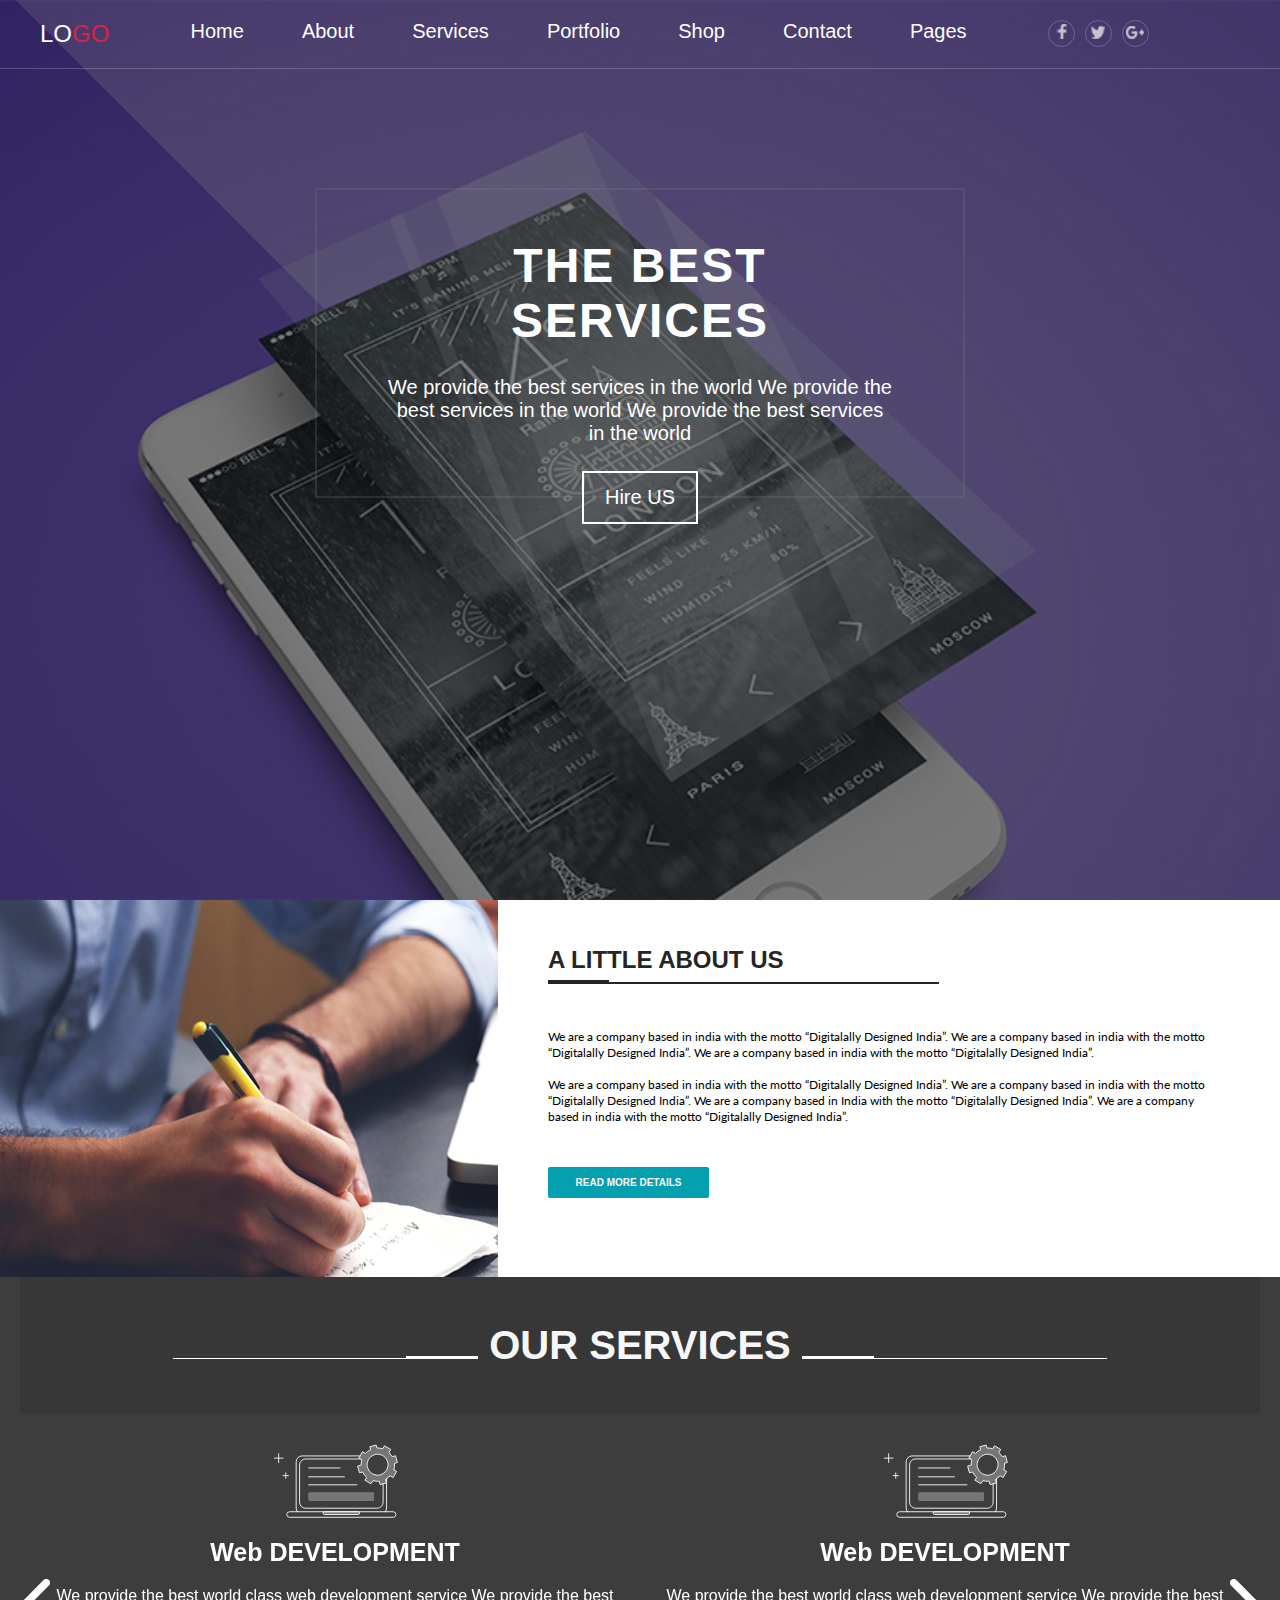
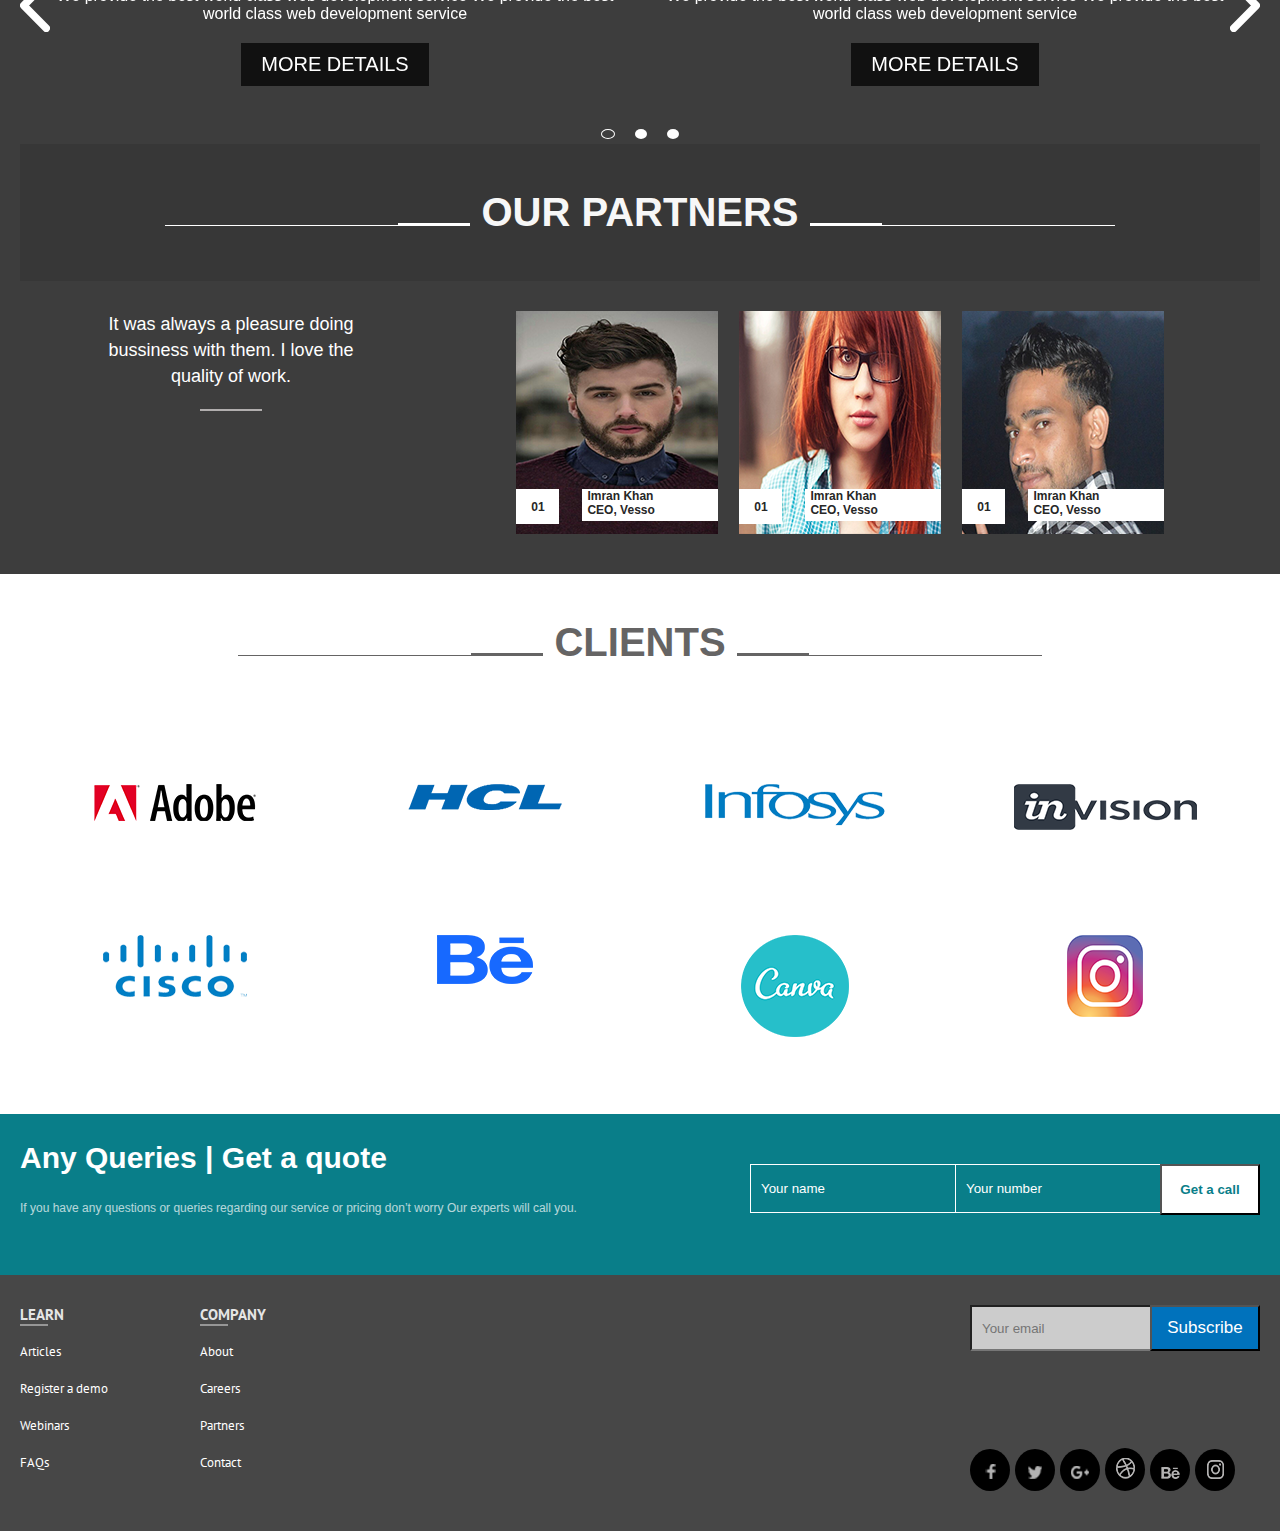
<file: service page/index.html>
<!DOCTYPE html>
<html lang="en">
<head>
	<meta charset="UTF-8">
	<meta name='viewport' content='width=device-width, initial-scale=1, maximum-scale=1, minimal-ui'>
	<title>Service page</title>
	<link rel="stylesheet" href="css/normalize.css">
	<link rel="stylesheet" href="css/main.css">
	<link href="https://fonts.googleapis.com/css2?family=Lato:wght@300;400&family=PT+Sans:ital,wght@0,400;0,700;1,400;1,700&display=swap" rel="stylesheet">
	<link href="http://allfont.ru/allfont.css?fonts=sansation-regular" rel="stylesheet" type="text/css">
</head>
<body>
	<div class="wrapper">
		<header class="header">
			<div class="container">
				<div class="header__nav">
					<div class="header__logo">lo<span>go</span></div>
					<ul class="header__list">
						<li><a href="#">Home</a></li>
						<li><a href="#">About</a></li>
						<li><a href="#">Services</a></li>
						<li><a href="#">Portfolio</a></li>
						<li><a href="#">Shop</a></li>
						<li><a href="#">Contact</a></li>
						<li><a href="#">Pages</a></li>
					</ul>
					<div class="header__icons">
						<a href=""><img src="image/icon-1.png" alt=""></a>
						<a href=""><img src="image/icon-2.png" alt=""></a>
						<a href=""><img src="image/icon-3.png" alt=""></a>
					</div>
					<div class="header__burger">
						<span></span>
					</div>
				</div>
			</div>
		</header>

		<main>
			<section class="main-section">
				<div class="main-section__content">		
					<h1>The Best Services</h1>
					<p>We provide the best services in the world We provide the best services in the world We provide the best services in the world</p>
				</div>
				<a class="main-btn" href="">Hire US</a>
			</section>

			<section class=about-us-section>
					<div class="about-us">
						<div class="about-us__img">
							<img src="image/hand.png" alt="">
						</div>
						<div class="about-us__info">
							<h2 class="about-us__title">
								A little about us
							</h2>
							<p class="about-us__text">
								We are  a company based in india with the motto “Digitalally 
								Designed India”. We are  a company based in india with the motto
								“Digitalally  Designed India”. We are  a company based in india
								with the motto “Digitalally  Designed India”.<br><br>
								<span class="second-p">We are  a company based in india with the motto “Digitalally
								Designed India”. We are  a company based in india with the 
								motto “Digitalally Designed India”.  We are  a company based in
								India with the motto “Digitalally Designed India”.  We are  a 
							company based in india with the motto “Digitalally Designed India”.</span>
						</p>
						<a class="about-us__btn" href="#">READ MORE DETAILS</a>
						</div>
					</div>
			</section>

			<section class="service-section">
				<div class="container">
					
					<h3 class="section-title">
						<div class="before-line"></div>
						OUR SERVICES
						<div class="after-line"></div>
					</h3>
					<div class="service-wrap">

						<div class="service">
							<div class="service__wrap">
								<div class="service__img">
									<img src="image/computer.png" alt="">
								</div>
								<h4 class="service__title">Web DEVELOPMENT</h4>
								<p class="service__text">We provide the best world class web development service We provide the best world class web development service</p>
								<a href="#" class="service__link">MORE DETAILS</a>
							</div>
						</div>

						<div class="service">
							<div class="service__wrap">
								<div class="service__img">
									<img src="image/computer.png" alt="">
								</div>
								<h4 class="service__title">Web DEVELOPMENT</h4>
								<p class="service__text">We provide the best world class web development service We provide the best world class web development service</p>
								<a href="#" class="service__link">MORE DETAILS</a>
							</div>
						</div>

						<div class="service">
							<div class="service__wrap">
								<div class="service__img">
									<img src="image/computer.png" alt="">
								</div>
								<h4 class="service__title">Web DEVELOPMENT</h4>
								<p class="service__text">We provide the best world class web development service We provide the best world class web development service</p>
								<a href="#" class="service__link">MORE DETAILS</a>
							</div>
						</div>
					</div>
				</div>
			</section>

			<section class="feedback-section">
				<div class="container">
					<h3 class="section-title">
						<div class="before-line"></div>
						OUR PARTNERS
						<div class="after-line"></div>
					</h3>
					<div class="feedback">
						<div class="feedback__text">
							<p>It was always a pleasure
								doing bussiness with them. 
							I love the quality of work.</p>
						</div>
						<div class="feedback__photo">
							<div class="photo">
								<img src="image/model-1.png" alt="">
								<div class="photo-info">
									<div class="number">01</div>
									<div class="name">Imran Khan<br> CEO, Vesso</div>
								</div>
							</div>
							<div class="photo">
								<img src="image/model-2.png" alt="">
								<div class="photo-info">
									<div class="number">01</div>
									<div class="name">Imran Khan<br> CEO, Vesso</div>
								</div>
							</div>
							<div class="photo">
								<img src="image/model-3.png" alt="">
								<div class="photo-info">
									<div class="number">01</div>
									<div class="name">Imran Khan<br> CEO, Vesso</div>
								</div>
							</div>
						</div>
					</div>
				</div>
			</section>
			<section class="clients-section">
				<div class="container">
					<h3 class="section-title">
						<div class="before-line"></div>
						CLIENTS
						<div class="after-line"></div>
					</h3>
					<div class="clients">
						<div class="logo"><a href="#"><img src="image/logo-1.png" alt=""></a></div>
						<div class="logo"><a href="#"><img src="image/logo-2.png" alt=""></a></div>
						<div class="logo"><a href="#"><img src="image/logo-3.png" alt=""></a></div>
						<div class="logo"><a href="#"><img src="image/logo-4.png" alt=""></a></div>
						<div class="logo"><a href="#"><img src="image/logo-5.png" alt=""></a></div>
						<div class="logo"><a href="#"><img src="image/logo-6.png" alt=""></a></div>
						<div class="logo"><a href="#"><img src="image/logo-7.png" alt=""></a></div>
						<div class="logo"><a href="#"><img src="image/logo-8.png" alt=""></a></div>
					</div>
				</div>
			</section>
			<section class="form-section">
				<div class="container">
					<div class="form-section__wrap">
						<div class="form-info">
							<h5 class="form-info__title">Any Queries | Get a quote</h5>
							<p class="form-info__text">If you have any questions or queries regarding our service or pricing don’t worry
							Our experts will call you.</p>
						</div>
						<div class="form">
							<form action="#" method="post">
								<div class="form-wrap">
									<div class="form__text"><input type="text" name="name" placeholder="Your name">
									</div>
									<div class="form__text">
										<input type="text" name="phone" placeholder="Your number">
									</div>
									<div class="form__submit">		<input type="submit" value="Get a call">
									</div>
								</div>
							</form>
						</div>
					</div>
				</div>
			</section>
		</main>

		<footer class="footer">
			<div class="container">
				<div class="footer__wrap">
					<div class="footer__nav-wrap">
						<div class="footer__nav">
							<h6 class="footer__caption">LEARN</h6>
							<ul class="footer__list">
								<li><a href="#">Articles</a></li>
								<li><a href="#">Register a demo</a></li>
								<li><a href="#">Webinars</a></li>
								<li><a href="#">FAQs</a></li>
							</ul>
						</div>
						<div class="footer__nav">
							<h6 class="footer__caption">COMPANY</h6>
							<ul class="footer__list">
								<li><a href="#">About</a></li>
								<li><a href="#">Careers</a></li>
								<li><a href="#">Partners</a></li>
								<li><a href="#">Contact</a></li>
							</ul>
						</div>
					</div>
					<div class="footer__form-wrap">
						<form action="">
						<div class="footer__form">
							<div class="email">
								<input type="email" name="email" placeholder="Your email">
							</div>
							<div class="sub">
								<input type="submit" value="Subscribe">
							</div>
						</div>
						</form>
						<div class="footer__icons">
							<a href=""><img src="image/icon-1.png" alt=""></a>
							<a href=""><img src="image/icon-2.png" alt=""></a>
							<a href=""><img src="image/icon-3.png" alt=""></a>
							<a href=""><img src="image/icon-4.png" alt=""></a>
							<a href=""><img src="image/icon-5.png" alt=""></a>
							<a href=""><img src="image/icon-6.png" alt=""></a>
							
						</div>
					</div>

				</div>
			</footer>
			<script src="https://ajax.googleapis.com/ajax/libs/jquery/2.2.0/jquery.min.js"></script>
			<script src ="js/slick.min.js"></script>
	</div>

	<script>jQuery(document).ready(function($){
		$('.header__burger').click(function(event) {
			$('.header__burger,.header__list').toggleClass('active');});
		}); </script>
		
	<script>jQuery(document).ready(function($){
		$('.service-wrap').slick({
			dots:true,
			slidesToShow:2,
			speed:500,
			autoplay:true,
			autoplaySpeed:2000,
			pauseOnHover:true,
			pauseOnFocus:true,
			pauseOnDotsHover:true,
		});
	});</script>
</body>
</html>
</file>
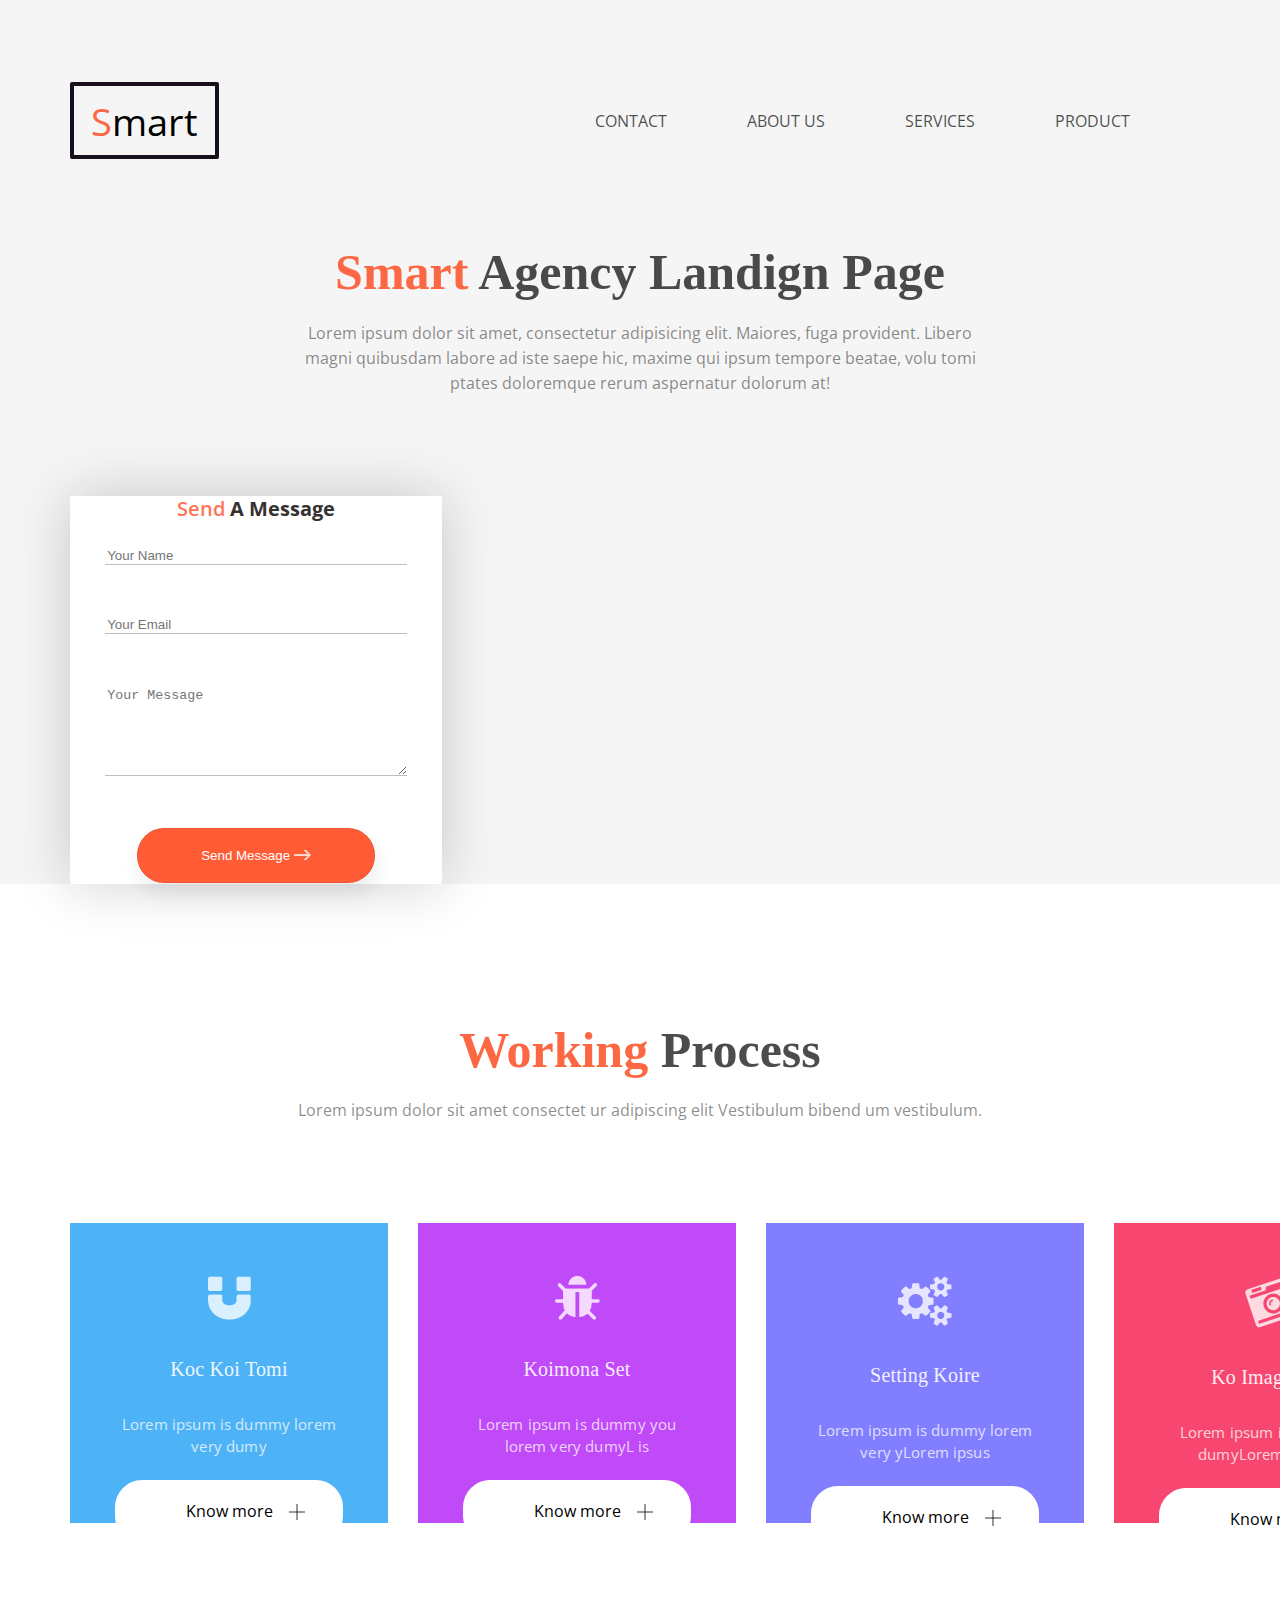
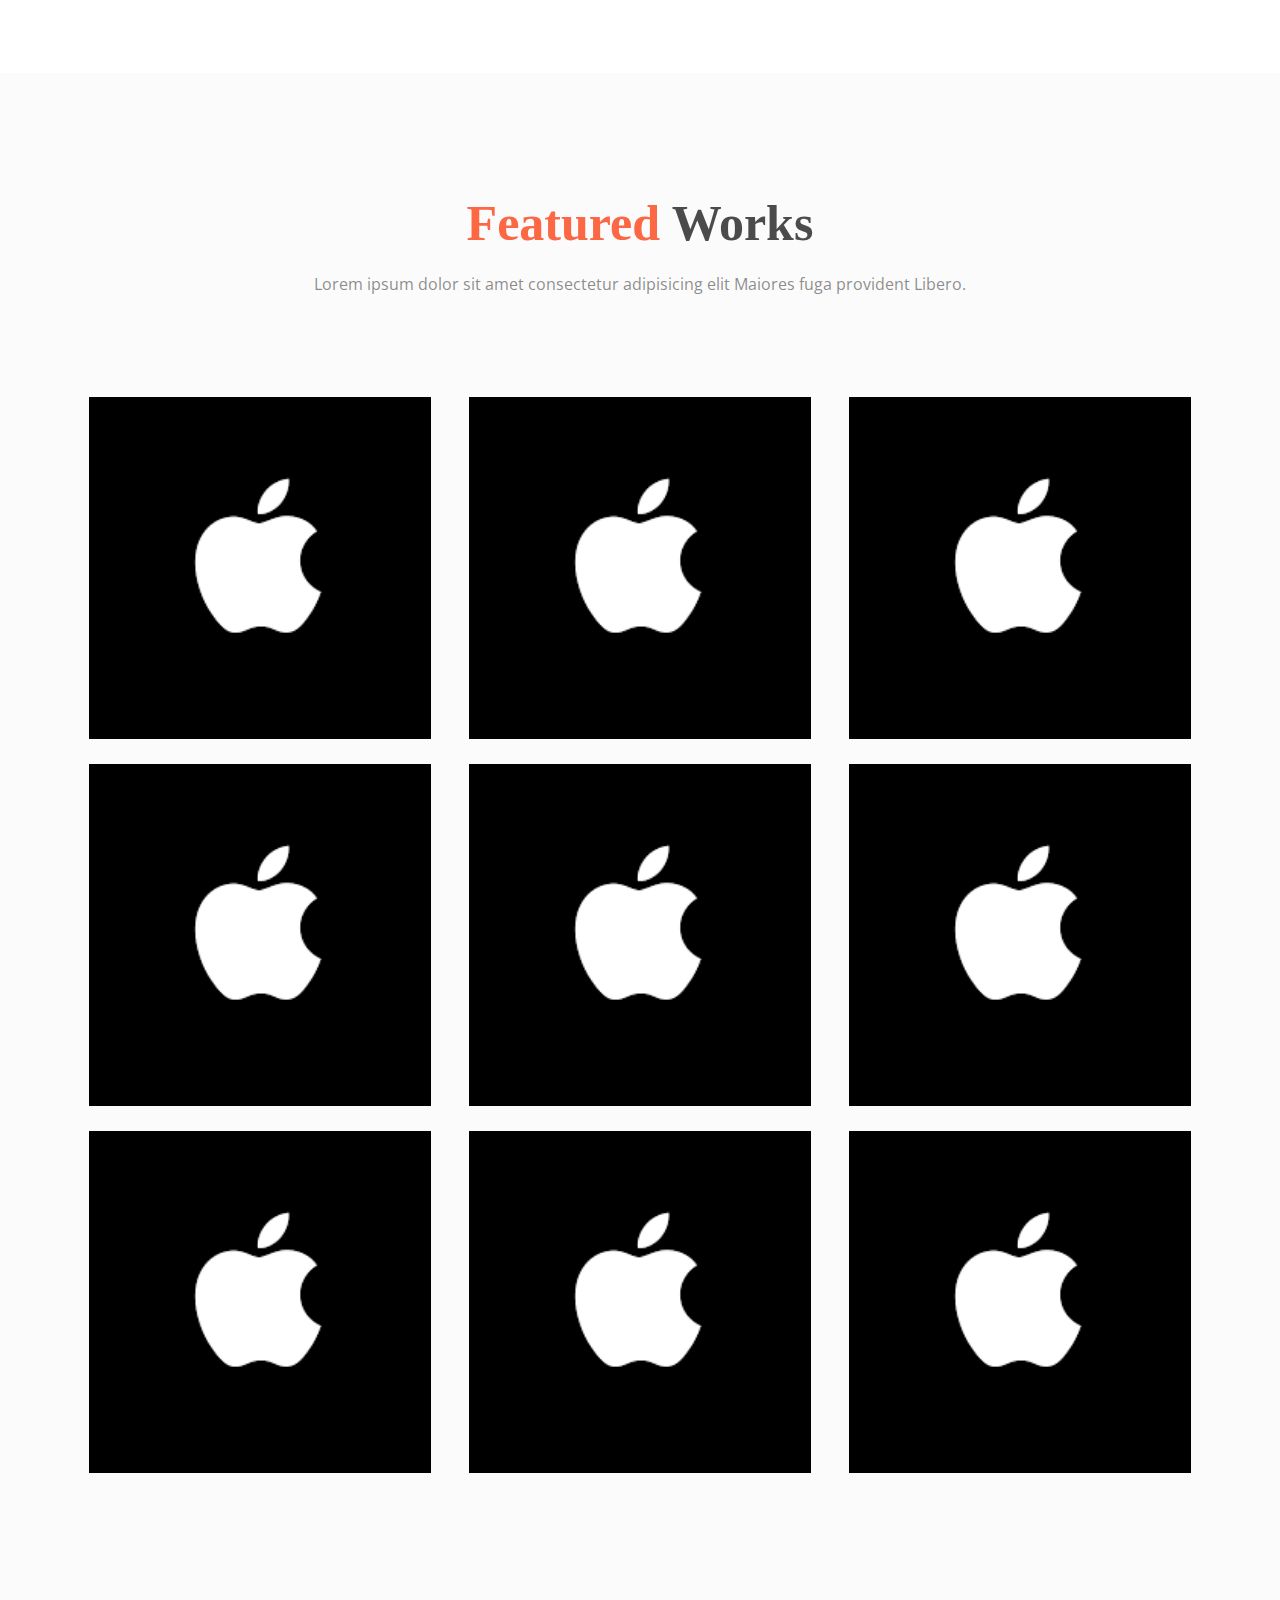
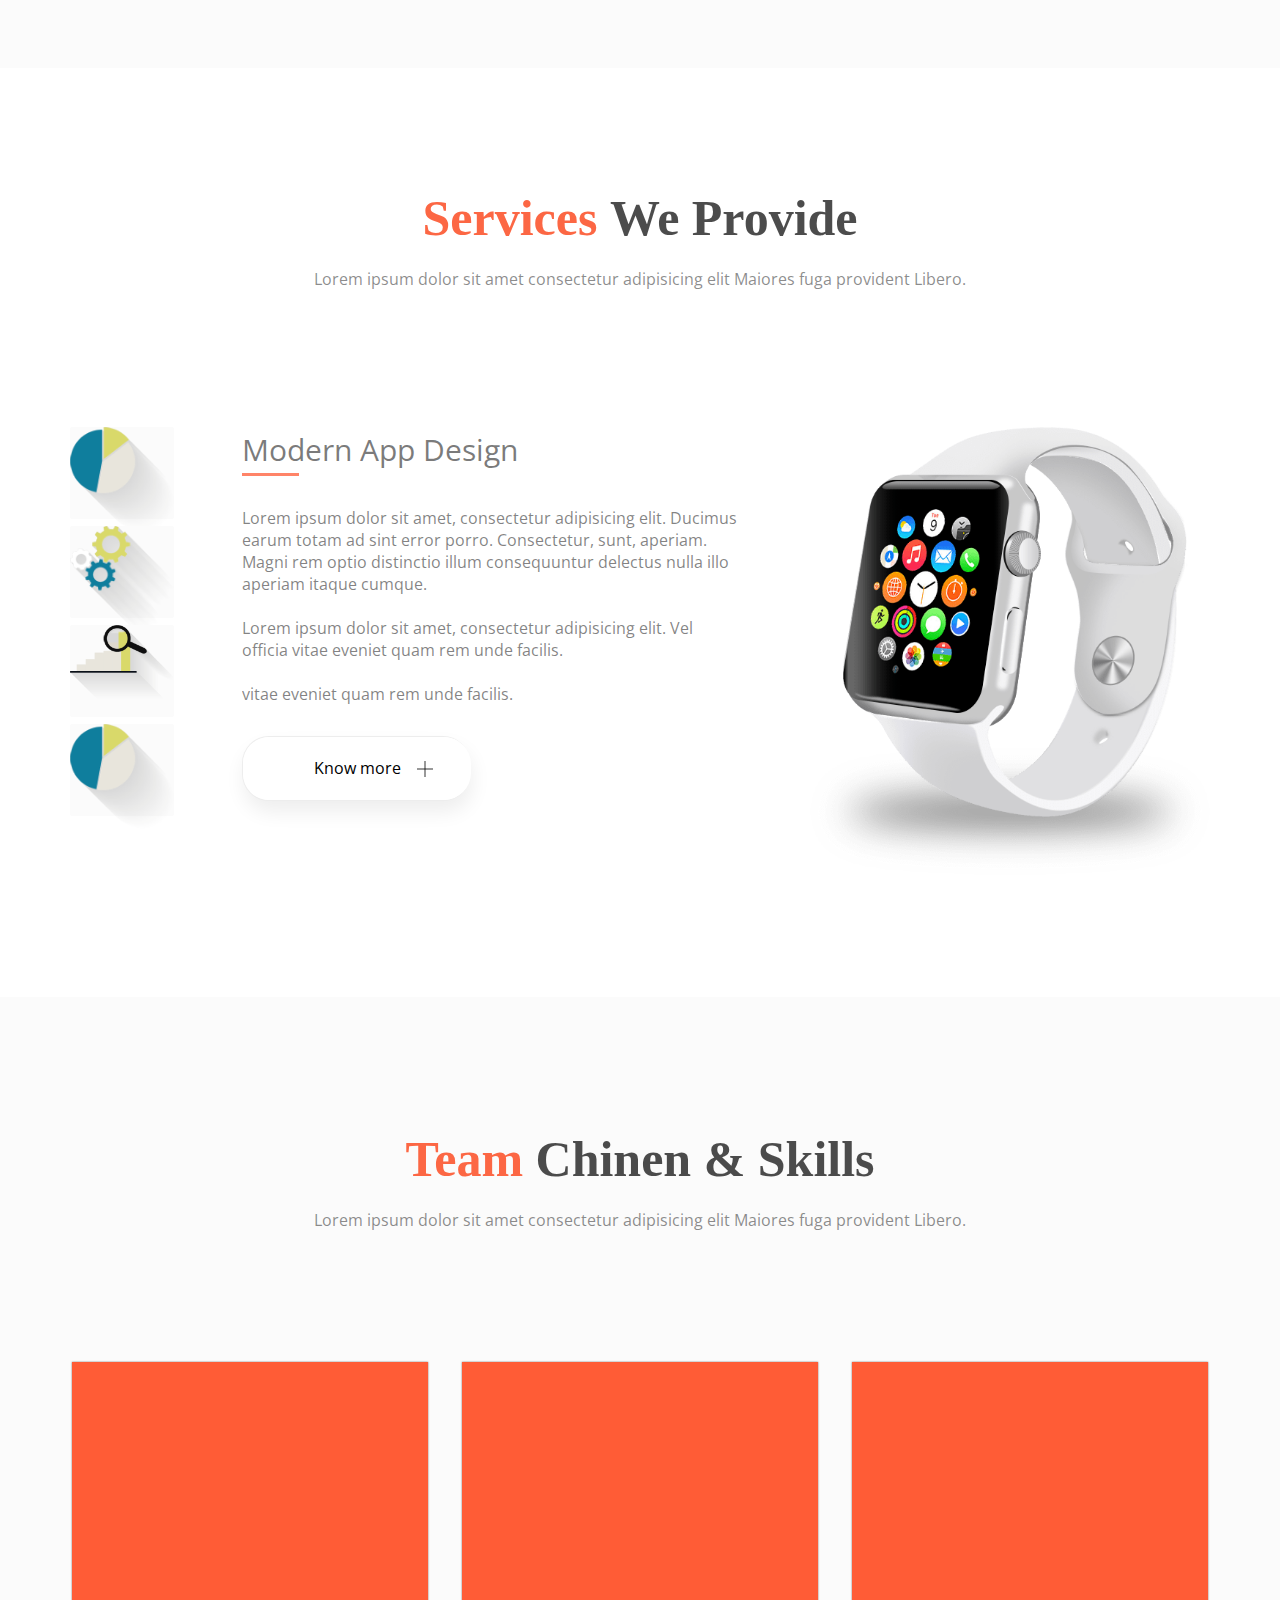
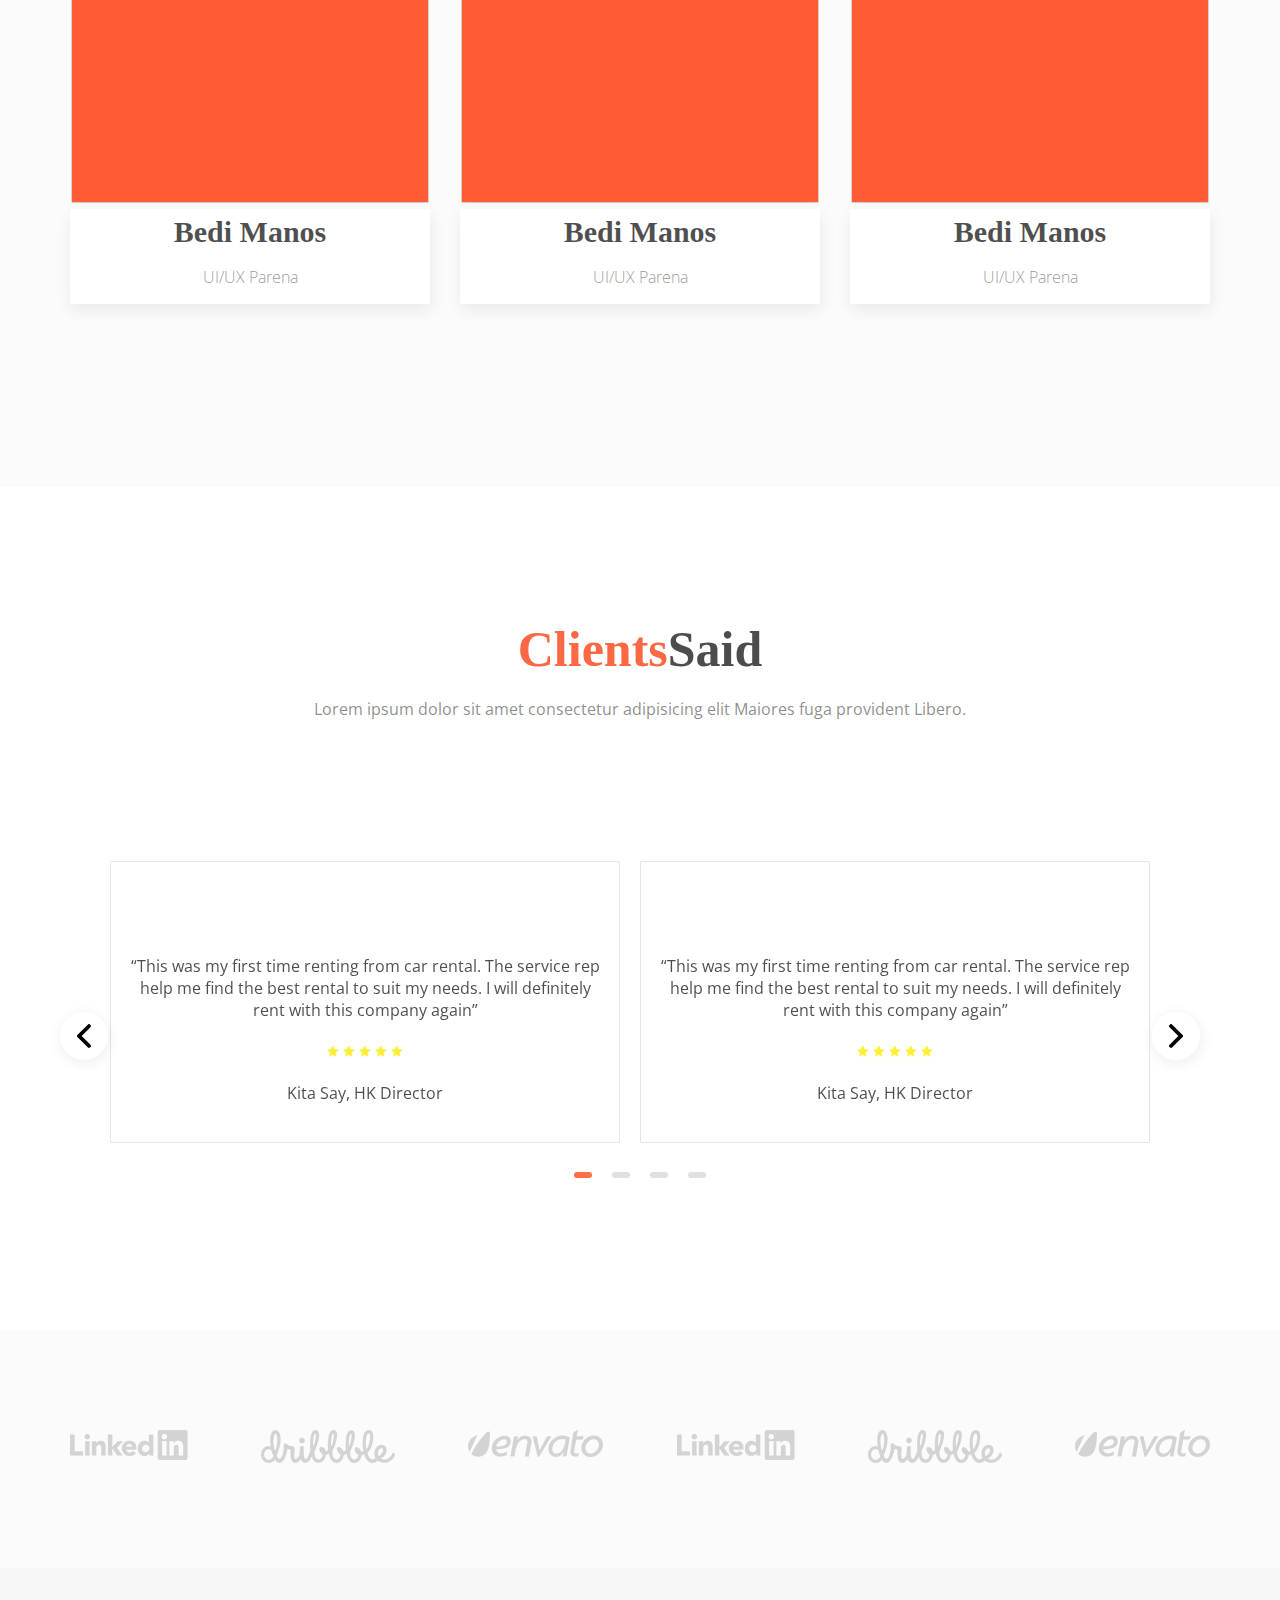
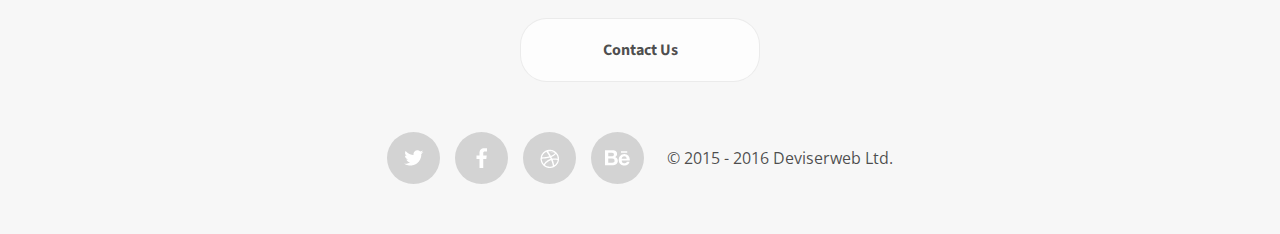
<file: mainpage/main page/index.html>
<!DOCTYPE html>
<html lang="en">
<head>
	<meta charset="UTF-8">
	<meta name='viewport' content='width=device-width, initial-scale=1, maximum-scale=1, minimal-ui'>
	<link rel="stylesheet" href="css/normalize.css">
	<link rel="stylesheet" href="css/main.css">
	<link href="https://fonts.googleapis.com/css2?family=Open+Sans:wght@300;400;600;700&display=swap" rel="stylesheet">
	<link href="https://fonts.googleapis.com/css2?family=Source+Sans+Pro:wght@400;600&display=swap" rel="stylesheet">
	<title>Main Page</title>
</head>
<body>
	<div class="wrapper">
		<header class="header">
			<div class="container">
				<div class="header__nav">
					<div class="header__logo">Smart</div>
					<div class="header__burger"><span></span></div>
					<ul class="header__list">
						<li><a href="#">Contact</a></li>
						<li><a href="#">About us</a></li>
						<li><a href="#">Services</a></li>
						<li><a href="#">Product</a></li>
					</ul>
				</div>	
			</div>
		</header>
		<main class="main">
			<section class="main-section">
				<div class="container">
					<div class="caption">
						<h1 class="caption__title"><span class="color-caption">Smart</span> Agency Landign Page</h1>
						<p class="caption__subtitle">Lorem ipsum dolor sit amet, consectetur adipisicing elit. Maiores, fuga provident. Libero magni quibusdam labore ad iste saepe hic, maxime qui ipsum tempore beatae, volu tomi ptates doloremque rerum aspernatur dolorum at!</p>
					</div>
	
					<div class="form">
						<h2 class="form__caption">
							<span class="color-caption">Send</span> A Message
						</h2>
						<form action="">
							<div class="form__inner">	
								<input type="text" name="text" placeholder="Your Name">
								<input type="email" name="email" placeholder="Your Email">
								<textarea placeholder="Your Message"></textarea>
								<button class="form__btn" type="submit" >Send Message <img src="img/line.png" alt=""></button>
							</div>
						</form>
					</div>
				</div>	
			</section>
			<section class="working-section">
				<div class="container">
					<div class="caption">
						<h1 class="caption__title"><span class="color-caption">Working</span> Process</h1>
						<p class="caption__subtitle">Lorem ipsum dolor sit amet consectet ur adipiscing elit  Vestibulum bibend um vestibulum.</p>
					</div>
					<div class="working-wrap">
						<div class="work work--color1">
							<div class="work__logo"><img src="img/pic1.png" alt=""></div>
							<div class="work__title">Koc Koi Tomi</div>
							<div class="work__text">Lorem ipsum is dummy lorem very dumy</div>
							<div class="spoiler">
								<div class="spoiler__title">Know more</div>
								<div class="spoiler__text">Lorem ipsum dolor sit amet, consectetur adipisicing elit. Nihil optio, quibusdam nemo distinctio pariatur debitis modi eos iure?</div>
							</div>  
						</div>
						<div class="work work--color2">
							<div class="work__logo"><img src="img/pic2.png" alt=""></div>
							<div class="work__title">Koimona Set</div>
							<div class="work__text">Lorem ipsum is dummy you   lorem very dumyL is </div>
							<div class="spoiler">
								<div class="spoiler__title">Know more</div>
								<div class="spoiler__text">Lorem ipsum dolor sit amet, consectetur adipisicing elit. Nihil optio, quibusdam nemo distinctio pariatur debitis modi eos iure?</div>
							</div>  
						</div>
						<div class="work work--color3">
							<div class="work__logo"><img src="img/pic3.png" alt=""></div>
							<div class="work__title">Setting Koire</div>
							<div class="work__text">Lorem ipsum is dummy lorem very yLorem ipsus </div>
							<div class="spoiler">
								<div class="spoiler__title">Know more</div>
								<div class="spoiler__text">Lorem ipsum dolor sit amet, consectetur adipisicing elit. Nihil optio, quibusdam nemo distinctio pariatur debitis modi eos iure?</div>
							</div> 
						</div>
						<div class="work work--color4">
							<div class="work__logo"><img src="img/pic4.png" alt=""></div>
							<div class="work__title">Ko Image Lara</div>
							<div class="work__text">Lorem ipsum is dummy ry dumyLorem ipsum is </div>
							<div class="spoiler">
								<div class="spoiler__title">Know more</div>
								<div class="spoiler__text">Lorem ipsum dolor sit amet, consectetur adipisicing elit. Nihil optio, quibusdam nemo distinctio pariatur debitis modi eos iure?</div>
							</div>  
						</div>
					</div>
				</div>
			</section>
			<section class="featured-section">
				<div class="container">
					<div class="caption">
						<h1 class="caption__title"><span class="color-caption">Featured</span> Works</h1>
						<p class="caption__subtitle">Lorem ipsum dolor sit amet consectetur adipisicing elit Maiores fuga provident Libero.</p>
					</div>
					<div class="galery">
						<div class="galery__pic">
							<img src="img/apple.png" alt="">
						</div>
						<div class="galery__pic">
							<img src="img/apple.png" alt="">
						</div>
						<div class="galery__pic">
							<img src="img/apple.png" alt="">
						</div>
						<div class="galery__pic">
							<img src="img/apple.png" alt="">
						</div>
						<div class="galery__pic">
							<img src="img/apple.png" alt="">
						</div>
						<div class="galery__pic">
							<img src="img/apple.png" alt="">
						</div>
						<div class="galery__pic">
							<img src="img/apple.png" alt="">
						</div>
						<div class="galery__pic">
							<img src="img/apple.png" alt="">
						</div>
						<div class="galery__pic">
							<img src="img/apple.png" alt="">
						</div>
					</div>
				</div>
			</section>
			<section class="services-section">
				<div class="container">
					<div class="caption">
						<h1 class="caption__title"><span class="color-caption"> Services </span>We Provide</h1>
						<p class="caption__subtitle">Lorem ipsum dolor sit amet consectetur adipisicing elit Maiores fuga provident Libero.</p>
					</div>
					<div class="services">
						<div class="services__icons">
							<div class="icon"><img src="img/icon1.png" alt=""></div>
							<div class="icon"><img src="img/icon2.png" alt=""></div>
							<div class="icon"><img src="img/icon3.png" alt=""></div>
							<div class="icon"><img src="img/icon1.png" alt=""></div>
						</div>
						<div class="services__text">
							<div class="services__title">Modern App Design</div>
							<div class="services__info">Lorem ipsum dolor sit amet, consectetur adipisicing elit. Ducimus earum totam ad sint error porro. Consectetur, sunt, aperiam. Magni rem optio distinctio illum consequuntur delectus nulla illo aperiam itaque cumque. <br><br>

							Lorem ipsum dolor sit amet, consectetur adipisicing elit. Vel officia vitae eveniet quam rem unde facilis.<br><br>
							vitae eveniet quam rem unde facilis.
							</div>
							<div class="spoiler">
								<div class="spoiler__title">Know more</div>
								<div class="spoiler__text">Lorem ipsum dolor sit amet, consectetur adipisicing elit. Nihil optio, quibusdam nemo distinctio pariatur debitis modi eos iure?</div>	
							</div>
						</div>
						<div class="services__logo">
							<img src="img/apple-watch.png" alt="">
						</div>
					</div>
				</div>
			</section>
			<section class="team-section">
				<div class="container">
					<div class="caption">
						<h1 class="caption__title"><span class="color-caption"> Team </span>Chinen & Skills</h1>
						<p class="caption__subtitle">Lorem ipsum dolor sit amet consectetur adipisicing elit Maiores fuga provident Libero.</p>
					</div>
					<div class="team">
						<div class="team__member"><img src="img/member.png" alt="">
							<div class="team__member-skills">
								<div class="skill">UI/UX  Design</div>
								<div class="skill-line skill-line-1"></div>
								<div class="skill">English</div>
								<div class="skill-line skill-line-2"></div>
								<div class="skill">Communication</div>
								<div class="skill-line skill-line-3"></div>
							</div>
							<div class="team__member-inner">
								
								<p class="team__member-name">Bedi Manos</p>
								<p class="team__member-position">UI/UX Parena</p>
							</div>
							<div class="team__member-icons">
								<a href="#"><img src="img/twitter.png" alt=""></a>
								<a href="#"><img src="img/facebook.png" alt=""></a>
								<a href="#"><img src="img/twitter.png" alt=""></a>
							</div></div>
						<div class="team__member"><img src="img/member.png" alt="">
						<div class="team__member-skills">
								<div class="skill">UI/UX  Design</div>
								<div class="skill-line skill-line-1"></div>
								<div class="skill">English</div>
								<div class="skill-line skill-line-2"></div>
								<div class="skill">Communication</div>
								<div class="skill-line skill-line-3"></div>
							</div>
							<div class="team__member-inner">
								<p class="team__member-name">Bedi Manos</p>
								<p class="team__member-position">UI/UX Parena</p>
							</div>
							<div class="team__member-icons">
								<a href="#"><img src="img/twitter.png" alt=""></a>
								<a href="#"><img src="img/facebook.png" alt=""></a>
								<a href="#"><img src="img/twitter.png" alt=""></a>
							</div>
						</div>
					<div class="team__member"><img src="img/member.png" alt="">
						<div class="team__member-skills">
								<div class="skill">UI/UX  Design</div>
								<div class="skill-line skill-line-1"></div>
								<div class="skill">English</div>
								<div class="skill-line skill-line-2"></div>
								<div class="skill">Communication</div>
								<div class="skill-line skill-line-3"></div>
							</div>
						<div class="team__member-inner">
							<p class="team__member-name">Bedi Manos</p>
							<p class="team__member-position">UI/UX Parena</p>
						</div>
						<div class="team__member-icons">
								<a href="#"><img src="img/twitter.png" alt=""></a>
								<a href="#"><img src="img/facebook.png" alt=""></a>
								<a href="#"><img src="img/twitter.png" alt=""></a>
							</div>
						</div>
				</div>
			</div>
		</section>
		<section class="clients-section">
			<div class="container">
				<div class="caption">
						<h1 class="caption__title"><span class="color-caption">Clients</span>Said</h1>
						<p class="caption__subtitle">Lorem ipsum dolor sit amet consectetur adipisicing elit Maiores fuga provident Libero.</p>
					</div>

					<div class="slider">
				<div class="slider__item">
					<div class="slider__text">“This was my first time renting from car rental. The service rep help me find the best rental to suit my needs. I will definitely rent with this company again”</div>
					<div class="slider__stars">
						<img src="img/star.png" alt="">
						<img src="img/star.png" alt="">
						<img src="img/star.png" alt="">
						<img src="img/star.png" alt="">
						<img src="img/star.png" alt="">
					</div>
					<div class ="slider__name"><span>Kita Say</span>, HK Director</div>
				</div>
				<div class="slider__item">
					<div class="slider__text">“This was my first time renting from car rental. The service rep help me find the best rental to suit my needs. I will definitely rent with this company again”</div>
					<div class="slider__stars">
						<img src="img/star.png" alt="">
						<img src="img/star.png" alt="">
						<img src="img/star.png" alt="">
						<img src="img/star.png" alt="">
						<img src="img/star.png" alt="">
					</div>
					<div class ="slider__name"><span>Kita Say</span>, HK Director</div>
				</div>
				<div class="slider__item">
					<div class="slider__text">“This was my first time renting from car rental. The service rep help me find the best rental to suit my needs. I will definitely rent with this company again”</div>
					<div class="slider__stars">
						<img src="img/star.png" alt="">
						<img src="img/star.png" alt="">
						<img src="img/star.png" alt="">
						<img src="img/star.png" alt="">
						<img src="img/star.png" alt="">
					</div>
					<div class ="slider__name"><span>Kita Say</span>, HK Director</div>
				</div>
				<div class="slider__item">
					<div class="slider__text">“This was my first time renting from car rental. The service rep help me find the best rental to suit my needs. I will definitely rent with this company again”</div>
					<div class="slider__stars">
						<img src="img/star.png" alt="">
						<img src="img/star.png" alt="">
						<img src="img/star.png" alt="">
						<img src="img/star.png" alt="">
						<img src="img/star.png" alt="">
					</div>
					<div class ="slider__name"><span>Kita Say</span>, HK Director</div>
				</div>
			</div>
			
			</div>
		</section>
		<section class="links-section">
			<div class="container">
				<div class="links">
					<a class="links__link" href=""><img src="img/linkedin.png" alt=""></a>
					<a class="links__link" href=""><img src="img/dribble.png" alt=""></a>
					<a class="links__link" href=""><img src="img/envato.png" alt=""></a>
					<a class="links__link" href=""><img src="img/linkedin.png" alt=""></a>
					<a class="links__link" href=""><img src="img/dribble.png" alt=""></a>
					<a class="links__link" href=""><img src="img/envato.png" alt=""></a>
				</div>
			</div>
		</section>
		</main>
		<footer class="footer">
			<div class="container">
				<div class="footer__content">
					<a class="footer__btn" href="#">Contact Us</a>
					<div class="footer__wrap">
						<div class="footer__icons">
							<a href="#" class="footer__icon"><img src="img/tw.png" alt=""></a>
							<a href="#" class="footer__icon"><img src="img/fb.png" alt=""></a>
							<a href="#" class="footer__icon"><img src="img/ball.png" alt=""></a>
							<a href="#" class="footer__icon"><img src="img/be.png" alt=""></a>
							
						</div>
						<div class="footer__text">© 2015 - 2016 Deviserweb Ltd.</div>
					</div>
				</div>
			</div>
		</footer>
	</div>

<script src="https://code.jquery.com/jquery-3.4.1.min.js"></script>

<script src="js/slick.min.js"></script>


<script>jQuery(document).ready(function($){
		$('.header__burger').click(function(event) {
			$('.header__burger,.header__list').toggleClass('active');});
		}); </script>

<script>jQuery(document).ready(function($){
	$('.spoiler__title').click(function(event) {
		$(this).toggleClass('active').next().slideToggle(300);
		;});
	}); </script>

	<script>
		$(document).ready(function(){
			$('.slider').slick({
				arrows:true,
				dots:true,
				slidesToShow:2,
				autoplay:true,
				speed:1000,
				autoplaySpeed:800,
				responsive: [{
					breakpoint: 600,
					settings: {
						slidesToShow:1
					}
				}]
			});
		});
	</script>

</body>
</html>
</file>
<file: service page/css/main.css>
.before-line {
  display: inline-block;
  width: 305px;
  height: 1px;
  background-color: #ffffff;
  position: relative;
}
.before-line:before {
  content: "";
  width: 72px;
  height: 2px;
  position: absolute;
  top: -2px;
  right: 0;
  background-color: #ffffff;
}

.after-line {
  display: inline-block;
  width: 305px;
  height: 1px;
  background-color: #ffffff;
  position: relative;
}
.after-line:before {
  content: "";
  width: 72px;
  height: 2px;
  position: absolute;
  top: -2px;
  left: 0;
  background-color: #ffffff;
}

body {
  font-family: "Sansation Regular", arial;
  font-weight: 400;
  font-size: 20px;
  color: #ffffff;
}

.wrapper {
  width: 100%;
  overflow: hidden;
  position: relative;
}

.container {
  max-width: 1366px;
  width: 100%;
  padding: 0 20px;
  margin: 0 auto;
}

h1 {
  font-size: 48px;
  font-weight: 700;
  letter-spacing: 2px;
  text-transform: uppercase;
}

li {
  list-style: none;
}

.section-title {
  text-align: center;
  color: #f7f7f7;
  font-size: 40px;
  font-weight: 700;
  line-height: 26px;
  text-transform: uppercase;
  padding-top: 55px;
  padding-bottom: 55px;
  background-color: #373737;
}

.header {
  position: absolute;
  width: 100%;
  top: 0;
  left: 0;
  z-index: 1;
}
.header:after {
  content: "";
  display: block;
  width: 100%;
  height: 1px;
  background-color: #ffffff;
  opacity: 0.2;
}

.header__nav {
  padding: 20px;
  display: flex;
  justify-content: space-between;
}
.header__nav .header__logo {
  font-size: 24px;
  line-height: 28px;
  text-transform: uppercase;
}
.header__nav .header__logo span {
  color: #da2346;
}

.header__list {
  display: flex;
}
.header__list li {
  margin-right: 58px;
}
.header__list li:last-child {
  margin-right: 0;
}
.header__list li:hover {
  color: #24657e;
  transition: 0.3s ease;
}

.header__icons {
  display: flex;
}
.header__icons a {
  display: block;
  width: 25px;
  height: 25px;
  border-radius: 50%;
  border: 1px solid rgba(255, 255, 255, 0.22);
  margin-right: 10px;
  text-align: center;
}
.header__icons a:hover {
  background-color: #C50E31;
  transition: 0.5s ease;
  box-shadow: 0 0 10px rgba(255, 255, 255, 0.5);
}

a {
  text-decoration: none;
  color: inherit;
}

.main-section {
  background-blend-mode: overlay;
  background: url(../image/bg-img.jpg) top center no-repeat;
  background-color: rgba(0, 0, 0, 0.5);
  background-size: cover;
  height: 100vh;
  padding-top: 188px;
}
.main-section .main-btn {
  display: block;
  text-align: center;
  width: 112px;
  padding: 13px 0;
  margin: 0 auto;
  color: #ffffff;
  margin-top: -27px;
  border: 2px solid #ffffff;
}
.main-section .main-btn:hover {
  transition: 0.5s ease;
  background-color: #A3A6A9;
}
.main-section .main-section__content {
  text-align: center;
  margin: 0 auto;
  padding-left: 70px;
  padding-right: 70px;
  width: 650px;
  border: 2px solid rgba(133, 139, 145, 0.2);
}
.main-section .main-section__content h1 {
  padding-top: 48px;
  padding-bottom: 28px;
}
.main-section .main-section__content > p {
  padding-bottom: 51px;
}

.abous-us-section {
  background-color: #3d3d3d;
}

.about-us {
  display: flex;
  overflow: hidden;
}
.about-us__img {
  width: 498px;
  height: 377px;
}
.about-us__img img {
  width: 100%;
}
.about-us__info {
  display: flex;
  flex-direction: column;
  width: 60%;
  padding: 50px;
}
.about-us__title {
  position: relative;
  color: #252525;
  font-size: 24px;
  line-height: 20.11px;
  text-transform: uppercase;
  margin-bottom: 45px;
}
.about-us__title:before {
  position: absolute;
  top: 18px;
  left: 0;
  content: "";
  display: block;
  width: 61px;
  height: 2px;
  margin-top: 12px;
  background-color: #252525;
}
.about-us__title:after {
  content: "";
  display: block;
  width: 391px;
  height: 2px;
  margin-top: 12px;
  background-color: #252525;
}
.about-us__text {
  color: #000000;
  font-family: "Lato", sans-serif;
  font-size: 12px;
  line-height: 15.92px;
  margin-bottom: 42px;
}
.about-us__btn {
  display: inline-block;
  text-align: center;
  width: 161px;
  padding: 10px 0;
  border-radius: 2px;
  background-color: #05a0af;
  text-transform: uppercase;
  color: #f7f7f7;
  font-size: 10px;
  font-weight: 700;
}
.about-us__btn:hover {
  transition: 0.5s ease;
  cursor: pointer;
  background-color: #036B74;
}

.service-section {
  background-color: #3d3d3d;
}
.service-section .service-wrap {
  display: flex;
  flex-wrap: wrap;
}

.service {
  width: 33.33%;
  transition: all 0.3s ease-in-out;
}
.service:hover {
  background-color: #24657e;
}
.service__wrap {
  display: flex;
  flex-direction: column;
  align-items: center;
  padding: 30px 10px;
}
.service__img {
  width: 125px;
  height: 74px;
  margin-bottom: 20px;
}
.service__img img {
  width: 100%;
}
.service__title {
  color: #fff;
  font-size: 25px;
  font-weight: 700;
  margin-bottom: 20px;
  text-align: center;
}
.service__text {
  color: #fff;
  font-size: 16px;
  text-align: center;
  margin-bottom: 20px;
}
.service__link {
  cursor: pointer;
  color: #fff;
  padding: 10px 20px;
  font-weight: 500;
  text-align: center;
  background-color: #111;
}
.service__link:hover {
  opacity: 0.8;
}

.slick-track {
  display: flex;
}

.slick-list {
  overflow: hidden;
}

.service-section .service-wrap {
  display: flex;
  flex-wrap: wrap;
  position: relative;
  padding: 0 10px;
}

.service-wrap .slick-arrow {
  position: absolute;
  top: 50%;
  z-index: 10;
  font-size: 0;
  border: none;
  width: 30px;
  height: 60px;
}

.service-wrap .slick-arrow.slick-prev {
  left: 0;
  background: url(../image/sl-arrow_l.svg) 0 0/100% no-repeat;
}

.service-wrap .slick-arrow.slick-next {
  right: 0;
  background: url(../image/sl-arrow_r.svg) 0 0/100% no-repeat;
}

.slick-dots {
  margin: 0 auto;
  margin-bottom: 5px;
  display: flex;
  align-items: center;
  justify-content: center;
}

.slick-dots li {
  list-style: none;
  margin: 0 10px;
}

.slick-dots li.slick-active button {
  background-color: transparent;
  border: 1px solid white;
}

.slick-dots li button {
  font-size: 0;
  width: 10px;
  height: 10px;
  background-color: #ffffff;
  border-radius: 50%;
  border: none;
}

.feedback-section {
  background-color: #3d3d3d;
}

.feedback {
  display: flex;
  justify-content: space-around;
  padding-top: 30px;
  padding-bottom: 50px;
}
.feedback__text {
  width: 22%;
  font-size: 18px;
  font-weight: 400;
  line-height: 26px;
  text-align: center;
}
.feedback__text > p:after {
  content: "";
  margin: 0 auto;
  margin-top: 20px;
  display: block;
  width: 62px;
  height: 2px;
  background-color: #b1aeae;
}
.feedback__photo {
  display: flex;
}
.feedback__photo .photo {
  margin-right: 21px;
}
.feedback__photo .photo .photo-info {
  display: flex;
  justify-content: space-between;
  color: #272727;
  margin-top: -50px;
  font-size: 12px;
  font-weight: 700;
}
.feedback__photo .photo .photo-info .number {
  text-align: center;
  padding-top: 10.5px;
  padding-bottom: 10.5px;
  width: 43px;
  background-color: #ffffff;
}
.feedback__photo .photo .photo-info .name {
  padding-left: 5px;
  width: 136px;
  height: 32px;
  background-color: #ffffff;
}

.clients-section {
  padding-bottom: 72px;
  text-align: center;
}
.clients-section .section-title {
  background-color: #ffffff;
  color: #656464;
}
.clients-section .section-title .before-line, .clients-section .section-title .after-line {
  background-color: #656464;
}
.clients-section .section-title .before-line:before, .clients-section .section-title .before-line:after, .clients-section .section-title .after-line:before, .clients-section .section-title .after-line:after {
  background-color: #656464;
}
.clients-section .clients {
  display: flex;
  flex-wrap: wrap;
  align-content: space-between;
  margin-top: 73px;
}
.clients-section .clients .logo {
  flex: 0 0 25%;
  margin-bottom: 100px;
}
.clients-section .clients .logo:nth-child(n+5) {
  margin-bottom: 0;
}

.form-section {
  background-color: #097e89;
  padding-top: 27px;
  padding-bottom: 60px;
}
.form-section ::-webkit-input-placeholder {
  color: #ffffff;
}
.form-section__wrap {
  display: flex;
  justify-content: space-between;
  align-items: flex-end;
}
.form-section__wrap .form-info__title {
  font-size: 30px;
  margin-bottom: 26px;
}
.form-section__wrap .form-info__text {
  opacity: 0.7;
  font-size: 12px;
}
.form-section__wrap .form .form-wrap {
  display: flex;
}
.form-section__wrap .form__text {
  width: 205px;
  height: 45px;
}
.form-section__wrap .form__text input {
  color: #ffffff;
  border: 1px solid white;
  background-color: #097e89;
  padding-left: 10px;
  width: 100%;
  height: 100%;
}
.form-section__wrap .form__submit {
  width: 100px;
  height: 51px;
}
.form-section__wrap .form__submit input {
  background-color: #ffffff;
  color: #097e89;
  font-weight: 700;
  width: 100%;
  height: 100%;
  cursor: pointer;
}
.form-section__wrap .form__submit input:hover {
  transition: 0.5s;
  background-color: #CACACA;
}

.footer {
  background-color: #474747;
  font-family: "PT Sans", sans-serif;
  padding-top: 30px;
  padding-bottom: 40px;
}
.footer__wrap {
  display: flex;
  justify-content: space-between;
}
.footer__nav {
  display: inline-block;
  margin-left: 87px;
}
.footer__nav:first-child {
  margin-left: 0;
}
.footer__caption {
  color: #e5e5e5;
  font-size: 15px;
  font-weight: 700;
  text-transform: uppercase;
}
.footer__caption:after {
  content: "";
  display: block;
  opacity: 0.5;
  width: 28px;
  height: 2px;
  background-color: #e5e5e5;
  margin-bottom: 17px;
}
.footer__list li {
  margin-bottom: 20px;
  font-size: 13px;
}
.footer__list li:hover {
  color: #24657e;
  transition: 0.3s ease;
}
.footer__form-wrap {
  display: flex;
  flex-direction: column;
  justify-content: space-between;
}
.footer__form {
  display: flex;
}
.footer__form .email {
  width: 180px;
  height: 40px;
}
.footer__form .email input {
  background-color: #cccccc;
  padding-left: 10px;
  width: 100%;
  height: 100%;
}
.footer__form .sub {
  width: 110px;
  height: 46px;
}
.footer__form .sub input {
  background-color: #0072bc;
  color: #ffffff;
  font-size: 17px;
  width: 100%;
  height: 100%;
  cursor: pointer;
}
.footer__form .sub input:hover {
  background-color: #005085;
  transition: 0.5s;
}
.footer__icons a {
  display: inline-block;
  text-align: center;
  width: 40px;
  padding-top: 10px;
  padding-bottom: 6px;
  background-color: black;
  border-radius: 50%;
}
.footer__icons a:hover {
  background-color: #C50E31;
  transition: 0.5s ease;
  box-shadow: 0 0 10px rgba(255, 255, 255, 0.5);
}

@media (max-width: 1200px) {
  .header__list li {
    margin-right: 35px;
  }
}
@media (max-width: 992px) {
  .header__list li {
    margin-right: 30px;
    font-size: 18px;
  }
}
@media (max-width: 768px) {
  .header__nav {
    padding: 20px;
    display: flex;
    flex-wrap: wrap;
  }

  .header__logo {
    font-size: 20px;
    line-height: 28px;
    text-transform: uppercase;
    margin-bottom: 15px;
    order: 1;
  }

  .header__list {
    flex: 0 0 100%;
    justify-content: center;
    order: 3;
  }

  .header__list li {
    margin-right: 25px;
    font-size: 16px;
  }

  .header__icons {
    order: 2;
    margin-bottom: 15px;
  }

  .main-section {
    padding-top: 235px;
  }

  .main-section .main-section__content {
    padding-left: 50px;
    padding-right: 50px;
    width: 590px;
  }

  .main-section .main-section__content h1 {
    padding-top: 30px;
  }

  h1 {
    font-size: 40px;
  }

  .main-section .main-section__content > p {
    font-size: 16px;
  }

  .about-us__img {
    width: 498px;
    height: 302px;
  }

  .about-us__info {
    padding: 25px;
    width: 53%;
  }

  .about-us__title {
    font-size: 22px;
    margin-bottom: 25px;
  }

  .about-us__text {
    font-size: 10px;
    margin-bottom: 12px;
  }

  .before-line {
    width: 213px;
    height: 1px;
  }

  .before-line:before {
    content: "";
    width: 50px;
    height: 2px;
  }

  .after-line {
    width: 213px;
    height: 1px;
  }

  .after-line:before {
    content: "";
    width: 50px;
    height: 2px;
  }

  .section-title {
    text-align: center;
    color: #f7f7f7;
    font-size: 30px;
    font-weight: 700;
    line-height: 26px;
    text-transform: uppercase;
    padding-top: 55px;
    padding-bottom: 55px;
    background-color: #373737;
  }

  .photo {
    width: 141px;
    height: 156px;
  }

  .photo img {
    width: 100%;
  }

  .service-section .service-wrap .slick-arrow {
    position: absolute;
    top: 50%;
    z-index: 10;
    font-size: 0;
    border: none;
    width: 25px;
  }

  .feedback__photo .photo .photo-info {
    margin-top: -30px;
    font-size: 10px;
  }

  .feedback__photo .photo .photo-info .number {
    padding-top: 7px;
    padding-bottom: 7px;
    width: 30px;
  }

  .feedback__photo .photo .photo-info .name {
    padding-left: 5px;
    width: 90px;
    height: 25px;
  }

  .clients-section .clients {
    display: flex;
    flex-wrap: wrap;
    justify-content: space-around;
    margin-top: 73px;
  }

  .clients-section .clients .logo {
    flex: 0 0 25%;
    margin-bottom: 100px;
  }

  .clients-section .clients .logo:nth-child(n+5) {
    flex: 0 0 25%;
    margin-bottom: 0;
  }
}
@media (max-width: 576px) {
  .header__nav {
    padding: 20px;
    display: flex;
    justify-content: space-between;
  }

  .header__logo, .header__icons {
    margin-bottom: 0;
  }

  .header__burger {
    display: block;
    position: relative;
    order: 3;
    z-index: 3;
    width: 30px;
    height: 20px;
  }

  .header__burger span {
    display: block;
    background-color: white;
    position: absolute;
    width: 100%;
    height: 2px;
    top: 9px;
    transition: all 0.3s ease 0s;
  }

  .header__list {
    flex-direction: column;
    justify-content: center;
    align-items: center;
    position: absolute;
    left: 150%;
    top: 68px;
    transition: 0.5s ease-in-out;
    width: 100%;
    background-color: rgba(195, 35, 70, 0.5);
  }

  .header__burger::before, .header__burger::after {
    content: "";
    background-color: white;
    position: absolute;
    width: 100%;
    height: 2px;
    left: 0;
    transition: all 0.3s ease 0s;
  }

  .header__burger::before {
    top: 0;
  }

  .header__burger::after {
    bottom: 0;
  }

  .header__burger.active span {
    transform: scale(0);
  }

  .header__burger.active::before {
    transform: rotate(45deg);
    top: 9px;
  }

  .header__burger.active::after {
    transform: rotate(-45deg);
    bottom: 9px;
  }

  .header__list.active {
    z-index: 10;
    transition: 0.5s ease-in-out;
    left: 0;
    top: 68px;
    text-align: center;
  }

  .header__logo {
    font-size: 20px;
    line-height: 28px;
    text-transform: uppercase;
    order: 1;
  }

  .header__list {
    flex: 0 0 100%;
    justify-content: center;
    order: 3;
  }

  .header__list li {
    margin-right: 0;
    margin-bottom: 10px;
    letter-spacing: 3px;
    font-size: 16px;
  }

  .header__list li:last-child {
    margin-bottom: 0;
  }

  .header__icons {
    order: 2;
  }

  .main-section {
    padding-top: 212px;
  }

  .main-section .main-section__content {
    padding-left: 50px;
    padding-right: 50px;
    width: 420px;
  }

  .main-section .main-section__content h1 {
    padding-top: 30px;
  }

  h1 {
    font-size: 35px;
  }

  .main-section .main-section__content > p {
    font-size: 12px;
  }

  .main-section .main-btn {
    display: block;
    text-align: center;
    width: 100px;
    padding: 8px 0;
    margin: 0 auto;
    color: #ffffff;
    margin-top: -23px;
    border: 2px solid #ffffff;
  }

  .about-us__img {
    width: 498px;
    height: 302px;
  }

  .about-us__img img {
    width: 100%;
    height: 100%;
  }

  .about-us__info {
    padding: 25px;
    width: 53%;
  }

  .about-us__title {
    font-size: 20px;
    margin-bottom: 20px;
  }

  .about-us__text {
    font-size: 9px;
    margin-bottom: 12px;
  }

  .before-line, .after-line {
    display: none;
  }

  .section-title {
    text-align: center;
    color: #f7f7f7;
    font-size: 30px;
    font-weight: 700;
    line-height: 26px;
    text-transform: uppercase;
    padding-top: 55px;
    padding-bottom: 55px;
    background-color: #373737;
  }

  .photo {
    width: 141px;
    height: 156px;
  }

  .photo img {
    width: 100%;
  }

  .service-section .service-wrap .slick-arrow {
    position: absolute;
    top: 30%;
    z-index: 10;
    font-size: 0;
    border: none;
    width: 15px;
  }

  .feedback__photo .photo .photo-info {
    margin-top: -30px;
    font-size: 10px;
  }

  .feedback__photo .photo .photo-info .number {
    padding-top: 7px;
    padding-bottom: 7px;
    width: 30px;
  }

  .feedback__photo .photo .photo-info .name {
    padding-left: 5px;
    width: 90px;
    height: 25px;
  }

  .clients-section .clients {
    display: flex;
    flex-wrap: wrap;
    justify-content: space-around;
    margin-top: 73px;
  }

  .service__img {
    width: 100px;
    height: 50px;
  }

  .service__title {
    font-size: 18px;
  }

  .service__text {
    font-size: 11px;
  }

  .service__link {
    font-size: 14px;
  }

  .feedback {
    display: flex;
    flex-wrap: wrap;
  }

  .feedback__text {
    width: 100%;
  }

  .feedback__text p {
    font-size: 14px;
  }

  .feedback__text p:after {
    margin-top: 5px;
    margin-bottom: 20px;
  }

  .feedback__photo {
    display: flex;
  }

  .clients-section {
    padding-bottom: 0;
  }

  .clients-section .clients {
    margin-top: 0;
  }

  .clients-section .clients .logo {
    flex: 0 0 50%;
    margin-bottom: 50px;
  }

  .clients-section .clients .logo:nth-child(n+5) {
    flex: 0 0 50%;
    margin-bottom: 50px;
  }

  .form-section__wrap {
    display: flex;
    flex-wrap: wrap;
  }

  .form-wrap {
    display: flex;
    flex-direction: column;
  }

  .form-section__wrap .form__text {
    width: 311px;
    height: 45px;
    margin-bottom: 15px;
  }

  .form-info {
    margin-bottom: 25px;
  }

  .footer__nav-wrap {
    display: flex;
  }

  .footer__nav {
    margin-left: 0px;
    margin-right: 15px;
  }

  .footer__list li {
    font-size: 12px;
  }

  .footer__list li:last-child {
    margin-bottom: 0;
  }
}
@media (max-width: 420px) {
  .main-section {
    padding-top: 183px;
  }

  h1 {
    font-size: 25px;
  }

  .main-section .main-section__content > p {
    font-size: 10px;
  }

  .main-section .main-section__content {
    padding-left: 10px;
    padding-right: 10px;
    width: 305px;
  }

  .main-section .main-btn {
    width: 80px;
    font-size: 14px;
    margin-top: -20px;
  }

  .about-us {
    display: block;
  }

  .about-us__title::before {
    display: none;
  }

  .about-us__title::after {
    display: none;
  }

  .about-us__img {
    width: 100%;
  }

  .about-us__img img {
    width: 100%;
  }

  .about-us__info {
    padding: 25px;
    width: 100%;
  }

  .about-us__title {
    text-align: center;
  }

  .about-us__btn {
    margin: 0 auto;
  }

  .section-title {
    padding-top: 25px;
    padding-bottom: 25px;
  }

  .service__img {
    width: 70px;
    height: 35px;
  }

  .service__title {
    font-size: 12px;
  }

  .service__text {
    font-size: 8px;
  }

  .service__link {
    font-size: 8px;
    padding: 7px 15px;
  }

  .feedback {
    padding-top: 0;
    padding-bottom: 20px;
  }

  .feedback__photo .photo {
    width: 93px;
    margin-right: 5px;
    margin-bottom: 0px;
  }

  .feedback__photo .photo .photo-info {
    margin-top: -5px;
    font-size: 10px;
  }

  .clients-section .clients .logo {
    flex: 0 0 100%;
    margin-bottom: 40px;
  }

  .clients-section .clients {
    margin-top: 10px;
  }

  .clients-section .section-title::after {
    content: "";
    margin: 0 auto;
    margin-top: 10px;
    display: block;
    width: 300px;
    height: 2px;
    background-color: #373737;
  }

  .form-section__wrap .form .form-wrap {
    display: flex;
    flex-wrap: wrap;
  }

  .form-section__wrap .form__text {
    width: 211px;
    height: 45px;
    margin-bottom: 15px;
  }

  .form-section__wrap .form__submit {
    width: 175px;
    height: 43px;
  }

  .footer__form-wrap {
    display: flex;
    flex-direction: row;
    justify-content: center;
    flex-wrap: wrap;
    margin-left: -25px;
  }

  .footer__wrap {
    display: flex;
    flex-direction: column;
  }

  .footer__nav-wrap {
    display: flex;
    justify-content: space-around;
    margin-bottom: 20px;
  }

  .footer__form {
    margin-bottom: 10px;
    width: 100%;
  }
}
@media (max-width: 420px) {
  .main-section {
    padding-top: 210px;
  }

  .clients-section .clients .logo:nth-child(n+5) {
    flex: 0 0 100%;
    margin-bottom: 50px;
  }
}
@media (max-width: 320px) {
  .footer__form {
    margin-left: 30px;
  }
}
</file>
<file: mainpage/main page/css/main.css>
body {
  font-family: "Open Sans", sans-serif;
  font-size: 16px;
  font-weight: 400;
  color: rgba(0, 0, 0, 0.7);
}

.wrapper {
  width: 100%;
  overflow: hidden;
}

.container {
  width: 100%;
  max-width: 1160px;
  padding: 0 10px;
  margin: 0 auto;
  position: relative;
}

.caption {
  text-align: center;
  width: 703px;
  margin: 0 auto;
}
.caption__title {
  font-family: "Open Sans - Semibold";
  font-size: 50px;
  line-height: 45.74px;
  margin-bottom: 25px;
}
.caption__subtitle {
  opacity: 0.65;
  line-height: 25px;
}
@media (max-width: 600px) {
  .caption {
    width: 386.65px;
  }
}
@media (max-width: 480px) {
  .caption {
    width: 281.2px;
  }
}

li {
  list-style: none;
}

a {
  text-decoration: none;
  color: inherit;
}

.color-caption {
  color: #fc6744;
  font-weight: 600;
}

.header {
  position: absolute;
  top: 82px;
  left: 0;
  width: 100%;
}
@media (max-width: 600px) {
  .header {
    top: 40px;
  }
}
.header__nav {
  display: flex;
  justify-content: space-between;
  align-items: center;
}
.header__logo {
  font-size: 38px;
  width: 149px;
  padding-top: 8.5px;
  padding-bottom: 8.5px;
  border-radius: 2px;
  border: 4px solid #170f1c;
  color: #000000;
  text-align: center;
}
.header__logo:first-letter {
  color: #fc6744;
}
@media (max-width: 600px) {
  .header__logo {
    font-size: 30.4px;
    width: 119.2px;
    padding-top: 6.8px;
    padding-bottom: 6.8px;
    border-radius: 2px;
    border: 2px solid #170f1c;
  }
}
.header__burger {
  display: none;
}
@media (max-width: 600px) {
  .header__burger {
    display: block;
    position: relative;
    order: 3;
    z-index: 3;
    width: 30px;
    height: 20px;
  }
  .header__burger span {
    display: block;
    background-color: black;
    position: absolute;
    width: 100%;
    height: 2px;
    top: 9px;
    transition: all 0.3s ease 0s;
  }
  .header__burger::before, .header__burger::after {
    content: "";
    background-color: black;
    position: absolute;
    width: 100%;
    height: 2px;
    left: 0;
    transition: all 0.3s ease 0s;
  }
  .header__burger::before {
    top: 0px;
  }
  .header__burger::after {
    bottom: 0px;
  }
  .header__burger.active span {
    transform: scale(0);
  }
  .header__burger.active::before {
    display: block;
    transform: rotate(45deg);
    top: 9px;
  }
  .header__burger.active::after {
    display: block;
    transform: rotate(-45deg);
    bottom: 9px;
  }
}
.header__list {
  display: flex;
  align-items: center;
  text-transform: uppercase;
}
.header__list li {
  margin-right: 80px;
}
.header__list li:hover {
  transition: 0.25s ease;
  font-weight: 700;
}
.header__list li:hover:after {
  content: "";
  display: block;
  width: 100%;
  height: 2px;
  background-color: #fc6744;
}
@media (max-width: 600px) {
  .header__list {
    flex-direction: column;
    justify-content: center;
    align-items: center;
    position: absolute;
    left: 100%;
    top: 57px;
    transition: 0.5s ease-in-out;
    width: 100%;
    background-color: rgba(252, 103, 68, 0.5);
  }
  .header__list li {
    margin-right: 0px;
    margin-bottom: 10px;
  }
  .header__list.active {
    display: block;
    z-index: 10;
    transition: 0.5s ease-in-out;
    left: 0;
    top: 57px;
    text-align: center;
  }
}

.main-section {
  padding-top: 250px;
  background-color: #f5f5f5;
}
@media (max-width: 600px) {
  .main-section {
    padding-top: 215px;
  }
}

.form {
  text-align: center;
  width: 372px;
  height: 388px;
  box-shadow: 0 0 57px rgba(20, 20, 21, 0.2);
  border-radius: 2px;
  background-color: #ffffff;
  margin-top: 100px;
}
@media (max-width: 600px) {
  .form {
    width: 297.6px;
    height: 310.4px;
    margin-top: 60px;
  }
}
.form form {
  height: 100%;
}
.form__caption {
  opacity: 0.9;
  color: #211a18;
  font-size: 20px;
  line-height: 25px;
}
.form__inner {
  height: 100%;
  display: flex;
  flex-direction: column;
  justify-content: space-around;
  align-items: center;
}
@media (max-width: 600px) {
  .form__inner {
    height: 95%;
  }
}
.form__inner input, .form__inner textarea {
  width: 80%;
  border: none;
  border-bottom: 1px solid rgba(0, 0, 0, 0.25);
}
.form__inner textarea {
  height: 85px;
}
.form__btn {
  width: 238px;
  height: 55px;
  color: white;
  box-shadow: 2px 11px 20px rgba(20, 20, 21, 0.08);
  border-radius: 27px;
  border: 1px solid rgba(1, 2, 2, 0.07);
  background-color: #ff5c36;
  cursor: pointer;
}
.form__btn:hover {
  background-color: #D05438;
  transition: 0.3s ease-in-out;
}

.working-section {
  padding-top: 144px;
  padding-bottom: 150px;
}
@media (max-width: 600px) {
  .working-section {
    padding-top: 100px;
    padding-bottom: 105px;
  }
}

.working-wrap {
  display: flex;
  justify-content: space-around;
  margin-top: 100px;
}
@media (max-width: 1170px) {
  .working-wrap {
    flex-wrap: wrap;
    margin-top: 50px;
  }
}

.work {
  text-align: center;
  height: 300px;
  padding: 53px 45px;
  color: #ffffff;
  margin-right: 30px;
}
@media (max-width: 1170px) {
  .work {
    padding: 53px 20px;
    margin-right: 15px;
    flex: 0 0 45%;
    margin-bottom: 80px;
  }
  .work:nth-child(2n) {
    margin-right: 0;
  }
}
@media (max-width: 480px) {
  .work {
    margin-right: 0;
  }
}
.work:last-child {
  margin-right: 0;
}
.work__logo {
  padding-bottom: 23px;
}
.work__title {
  padding-bottom: 23px;
  opacity: 0.9;
  font-size: 20px;
  font-family: "Open Sans - Semibold";
  line-height: 42px;
  letter-spacing: 0.2px;
}
.work__text {
  padding-bottom: 23px;
  opacity: 0.75;
  font-size: 15px;
  line-height: 22px;
  letter-spacing: 0.15px;
}

.spoiler:hover {
  box-shadow: 1px 6px 14px rgba(20, 20, 21, 0.09);
}
.spoiler__title {
  position: relative;
  margin: 0 auto;
  width: 228px;
  padding-top: 19px;
  padding-bottom: 19px;
  border-radius: 27px;
  background-color: #ffffff;
  color: black;
  line-height: 25px;
}
.spoiler__title::before, .spoiler__title::after {
  position: absolute;
  content: "";
  display: inline-block;
  background-color: #000000;
  opacity: 0.4;
  cursor: pointer;
}
.spoiler__title::before {
  width: 16px;
  height: 2px;
  right: 38px;
  top: 31px;
}
.spoiler__title::after {
  transition: 0.2s;
  width: 2px;
  height: 16px;
  right: 45px;
  top: 24px;
}
.spoiler__title.active::after {
  transition: 0.2s;
  transform: rotate(90deg);
}
.spoiler__title.active::before {
  transform: scale(0);
}
.spoiler__text {
  display: none;
  position: relative;
  z-index: 10;
  padding: 0 10px;
  border-radius: 27px;
}

.work--color1:hover, .work--color2:hover, .work--color3:hover, .work--color4:hover {
  box-shadow: 0 0 50px rgba(20, 20, 21, 0.21);
  transition: 0.3s ease;
}

.work--color1, .work--color1 .spoiler__text {
  background-color: #4eb2f7;
}

.work--color2, .work--color2 .spoiler__text {
  background-color: #c049f8;
}

.work--color3, .work--color3 .spoiler__text {
  background-color: #817eff;
}

.work--color4, .work--color4 .spoiler__text {
  background-color: #f74770;
}

.featured-section {
  padding-top: 128px;
  padding-bottom: 170px;
  background-color: #fbfbfb;
}
@media (max-width: 600px) {
  .featured-section {
    padding-top: 100px;
    padding-bottom: 105px;
  }
}

.galery {
  display: flex;
  justify-content: space-around;
  flex-wrap: wrap;
  margin-top: 100px;
}
.galery__pic {
  width: 360px;
  margin-bottom: 20px;
  width: 30%;
}
.galery__pic img {
  width: 100%;
}
@media (max-width: 480px) {
  .galery__pic {
    width: 46.66%;
  }
}

.services-section {
  padding-top: 128px;
  padding-bottom: 170px;
}
@media (max-width: 768px) {
  .services-section {
    padding-top: 100px;
    padding-bottom: 105px;
  }
}

.services {
  display: flex;
  justify-content: space-between;
  padding-top: 135px;
}
@media (max-width: 600px) {
  .services {
    flex-wrap: wrap;
    justify-content: space-around;
    padding-top: 100px;
  }
}
@media (max-width: 480px) {
  .services {
    padding-top: 65px;
  }
}
.services__icons {
  display: flex;
  flex-direction: column;
  align-items: center;
}
@media (max-width: 600px) {
  .services__icons {
    flex: 0 0 15%;
  }
}
@media (max-width: 480px) {
  .services__icons {
    flex-direction: row;
    margin-bottom: 20px;
  }
}
.services__icons .icon {
  margin-bottom: 7px;
  width: 104px;
  height: 92px;
  box-shadow: 0 0 0 rgba(20, 20, 21, 0.07);
  border-radius: 2px;
  background-color: #fbfbfb;
}
@media (max-width: 480px) {
  .services__icons .icon {
    margin-bottom: 0;
    margin-right: 10px;
    width: 62.4px;
    height: 55.2px;
  }
  .services__icons .icon:last-child {
    margin-right: 0;
  }
}
.services__icons .icon img {
  width: 100%;
}
.services__icons .icon:hover {
  width: 104px;
  height: 92px;
  box-shadow: 0 0 36px rgba(20, 20, 21, 0.2);
  border-radius: 2px;
  background-color: #ffffff;
  transition: 0.3s ease-in-out;
}
.services__text {
  width: 500px;
}
@media (max-width: 600px) {
  .services__text {
    flex: 0 0 75%;
    text-align: center;
    margin-bottom: 20px;
  }
}
.services__title {
  font-size: 30px;
  font-weight: 400;
  line-height: 45.74px;
  opacity: 0.75;
  margin-bottom: 31px;
}
.services__title::after {
  content: "";
  display: block;
  width: 57px;
  height: 3px;
  background-color: #ff5c36;
}
@media (max-width: 600px) {
  .services__title::after {
    display: none;
  }
}
.services__info {
  opacity: 0.7;
  margin-bottom: 31px;
}
.services__logo {
  width: 400px;
  height: 400px;
}
.services__logo img {
  width: 100%;
}
.services .spoiler {
  width: 228px;
  text-align: center;
  box-shadow: 2px 11px 20px rgba(20, 20, 21, 0.07);
  border-radius: 27px;
  border: 1px solid rgba(1, 2, 2, 0.07);
  background-color: #ffffff;
}
@media (max-width: 600px) {
  .services .spoiler {
    margin: 0 auto;
  }
}

.team-section {
  background-color: #fbfbfb;
  padding-top: 140px;
  padding-bottom: 150px;
}

.team {
  display: flex;
  justify-content: center;
  margin-top: 127px;
}
@media (max-width: 768px) {
  .team {
    margin-top: 80px;
  }
}
@media (max-width: 600px) {
  .team {
    flex-direction: column;
    align-items: center;
  }
}
.team__member {
  position: relative;
  text-align: center;
  margin-right: 30px;
  width: 360px;
  height: 100%;
  transition: 0.3s ease;
}
@media (max-width: 768px) {
  .team__member {
    width: 30%;
  }
}
@media (max-width: 600px) {
  .team__member {
    width: 60%;
    margin-right: 0;
  }
}
.team__member:last-child {
  margin-right: 0;
}
.team__member img {
  width: 100%;
}
.team__member-inner {
  position: relative;
  margin: 0 auto;
  margin-bottom: 10px;
  text-align: center;
  width: 100%;
  height: 95px;
  box-shadow: 1px 6px 16px rgba(20, 20, 21, 0.08);
  border-radius: 2px;
  background-color: #ffffff;
  transition: 0.3s ease;
}
@media (max-width: 768px) {
  .team__member-inner {
    height: 50px;
  }
}
.team__member-skills {
  position: absolute;
  top: 30%;
  width: 100%;
  text-align: center;
  visibility: hidden;
  transition: 0.3s ease;
}
.team__member-skills .skill {
  margin-bottom: 10px;
  position: relative;
}
.team__member-skills .skill-line {
  position: relative;
  z-index: 2;
  display: block;
  margin: 0 auto;
  width: 151px;
  height: 4px;
  border-radius: 2px;
  background-color: #817f7e;
}
.team__member-skills .skill-line-1::before, .team__member-skills .skill-line-2::before, .team__member-skills .skill-line-3::before {
  content: "";
  position: absolute;
  top: 0;
  left: 0;
  z-index: 3;
  display: block;
  margin-left: auto;
  border-radius: 2px;
  background-color: #ff6e47;
  height: 4px;
}
.team__member-skills .skill-line-1::before {
  width: 123px;
}
.team__member-skills .skill-line-2::before {
  width: 109px;
}
.team__member-skills .skill-line-3::before {
  width: 118px;
}
.team__member-name {
  font-family: "Open Sans - Semibold";
  font-size: 30px;
  font-weight: 700;
  line-height: 45.74px;
}
@media (max-width: 768px) {
  .team__member-name {
    font-size: 24px;
    line-height: 24px;
  }
}
.team__member-position {
  opacity: 0.6;
  font-weight: 300;
  line-height: 47px;
}
@media (max-width: 768px) {
  .team__member-position {
    font-size: 11px;
  }
}
.team__member-icons {
  position: relative;
  width: 90px;
  margin: 0 auto;
  display: flex;
  justify-content: space-between;
  visibility: hidden;
  transition: 0.3s ease;
}
.team:hover .team__member {
  box-shadow: 0 0 49px rgba(20, 20, 21, 0.11);
  background-color: #fff3f0;
  transition: 0.3s ease;
}
.team:hover .team__member > img {
  opacity: 0;
}
.team:hover .team__member-skills {
  visibility: visible;
}
.team:hover .team__member-inner {
  background-color: inherit;
  box-shadow: none;
  margin-top: -100px;
}
.team:hover .team__member-icons a img {
  visibility: visible;
}

.clients-section {
  padding-top: 140px;
  padding-bottom: 150px;
}

.slider {
  margin-top: 139px;
}

.slick-slider {
  min-width: 0;
}

.slick-list {
  overflow: hidden;
}

.slick-track {
  display: flex;
  align-items: flex-start;
}

.slider {
  padding: 0px 40px;
}
.slider__text {
  margin-top: 93px;
  margin-bottom: 19px;
}
.slider__stars {
  margin-bottom: 20px;
}
.slider__name {
  margin-bottom: 38px;
}

.slider__item {
  border: 0.6px solid rgba(0, 0, 0, 0.1);
  border-radius: 1px;
  margin-right: 20px;
  text-align: center;
}
.slider__item:hover {
  box-shadow: 0 0 27px rgba(20, 20, 21, 0.09);
}

.slider .slick-arrow {
  position: absolute;
  top: 75%;
  margin: -30px 0px 0px 0px;
  border: none;
  border-radius: 50%;
  z-index: 10;
  font-size: 0;
  width: 48px;
  height: 48px;
  box-shadow: 1px 3px 14px rgba(20, 20, 21, 0.08);
  background-color: #ffffff;
}

.slider .slick-arrow.slick-prev {
  left: 0;
  background: url("../img/back.svg") center center no-repeat;
  background-size: 50%;
}
.slider .slick-arrow.slick-prev:active {
  background: url("../img/sl-arrow_l.svg") center center no-repeat;
  background-size: 25%;
  background-color: #ff6e47;
}

.slider .slick-arrow.slick-next {
  right: 20px;
  background: url("../img/next.svg") center center no-repeat;
  background-size: 50%;
}
.slider .slick-arrow.slick-next:active {
  background: url("../img/sl-arrow_r.svg") center center no-repeat;
  background-size: 25%;
  background-color: #ff6e47;
}

.slider .slick-arrow.slick-disabled {
  opacity: 0.2;
}

.slider .slick-dots {
  display: flex;
  align-items: center;
  justify-content: center;
  margin-top: 15px;
}

.slider .slick-dots li {
  list-style: none;
  margin: 0px 10px;
}

.slider .slick-dots button {
  font-size: 0;
  border: none;
  width: 18px;
  height: 6px;
  border-radius: 3px;
  background-color: #e0e0e0;
}

.slider .slick-dots li.slick-active button {
  width: 18px;
  height: 6px;
  border-radius: 3px;
  background-color: #ff6e47;
}

.slider__item {
  padding: 0px 15px;
}

.slider__item img {
  max-width: 100%;
}

.links-section {
  padding-top: 100px;
  padding-bottom: 100px;
  background-color: #fbfbfb;
}

.links {
  display: flex;
  justify-content: space-between;
}
@media (max-width: 979px) {
  .links {
    flex-wrap: wrap;
  }
}
@media (max-width: 979px) {
  .links__link {
    width: 33.33%;
    text-align: center;
    margin-bottom: 20px;
  }
}
@media (max-width: 480px) {
  .links__link {
    width: 50%;
  }
}
@media (max-width: 350px) {
  .links__link {
    width: 100%;
  }
}

.footer {
  background-color: #f7f7f7;
  padding-top: 50px;
  padding-bottom: 50px;
  text-align: center;
}
@media (max-width: 480px) {
  .footer {
    padding-bottom: 25px;
  }
}
.footer__content {
  display: flex;
  align-items: center;
  flex-direction: column;
}
.footer__btn {
  display: block;
  text-align: center;
  font-family: "Source Sans Pro", sans-serif;
  font-weight: 700;
  width: 238px;
  padding-top: 20px;
  padding-bottom: 20px;
  border-radius: 27px;
  border: 1px solid rgba(1, 2, 2, 0.07);
  background-color: #fdfdfd;
}
.footer__btn:hover {
  box-shadow: 2px 11px 20px rgba(20, 20, 21, 0.07);
}
.footer__btn:active {
  transition: 0.3s ease;
  background-color: #E1E1E1;
}
.footer__icons {
  display: flex;
  margin-top: 50px;
  margin-right: 23px;
}
@media (max-width: 480px) {
  .footer__icons {
    margin-right: 0;
    margin-top: 30px;
    margin-bottom: 20px;
  }
}
.footer__icon {
  display: flex;
  align-items: center;
  justify-content: center;
  width: 53px;
  height: 52px;
  background-color: #d3d3d3;
  border-radius: 50%;
  margin-right: 15px;
}
.footer__icon:last-child {
  margin-right: 0;
}
.footer__icon:hover {
  box-shadow: 0 0 23px rgba(20, 20, 21, 0.29);
  background-color: #ff6e47;
  transition: 0.5s ease;
}
.footer__wrap {
  display: flex;
  align-items: flex-end;
}
@media (max-width: 480px) {
  .footer__wrap {
    flex-direction: column;
    align-items: center;
  }
}
.footer__text {
  padding-bottom: 15px;
}

@media (max-width: 480px) {
  .clients-section, .working-section, .featured-section, .services-section, .team-section, .links-section {
    padding-bottom: 0;
    padding-top: 50px;
  }
}
@media (max-width: 480px) {
  .main-section {
    padding-top: 200px;
  }
}
</file>
